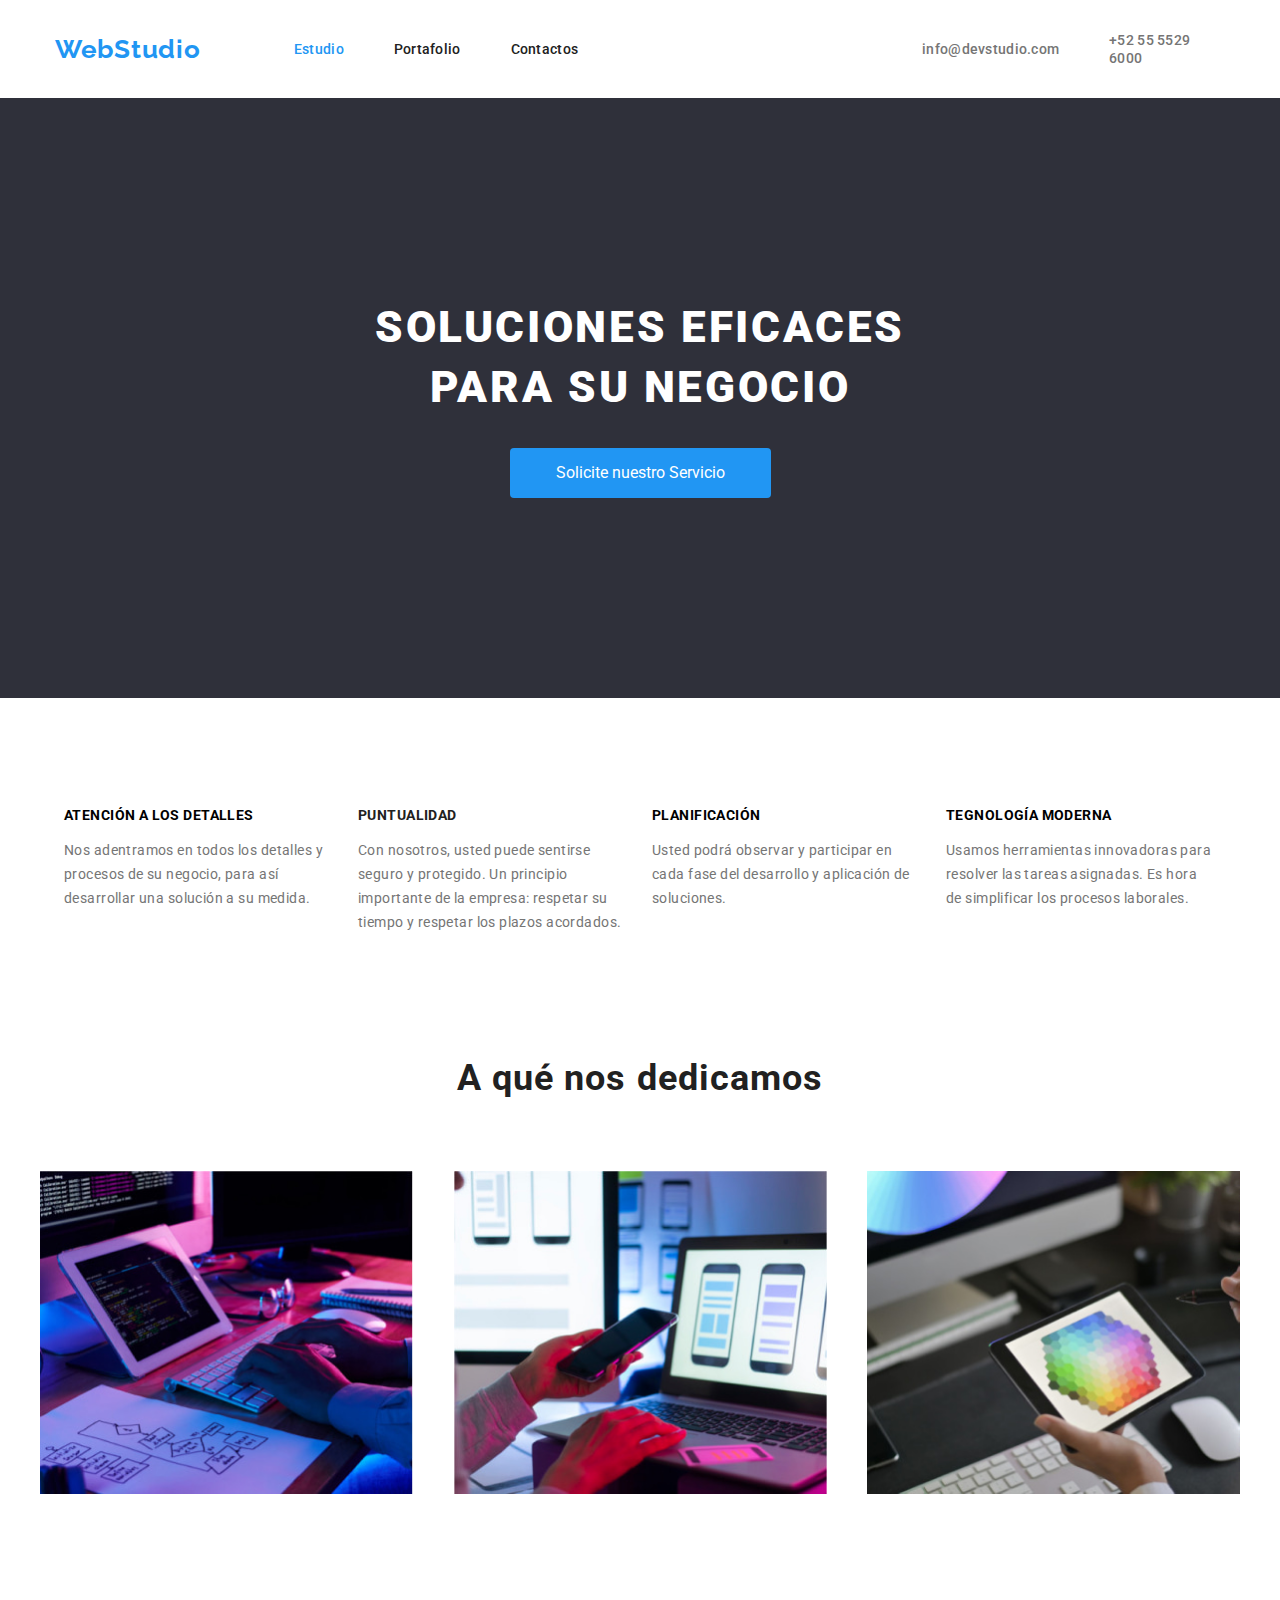
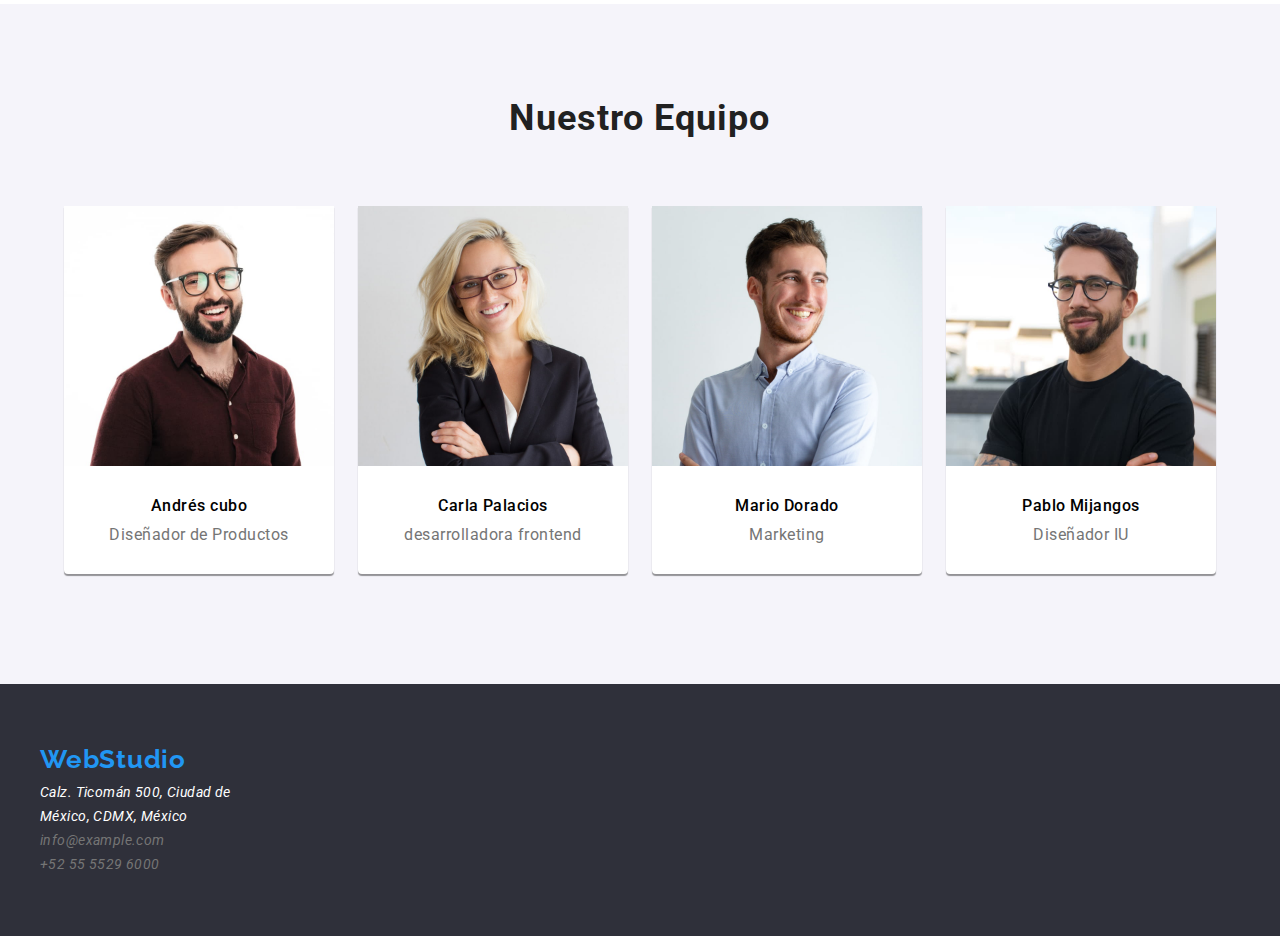
<file: index.html>
<!DOCTYPE html>
<html lang="en">
  <head>
    <meta charset="UTF-8" />
    <meta name="viewport" content="width=device-width, initial-scale=1.0" />
    <title>WebStudio</title>
    <link
      rel="stylesheet"
      href="https://cdnjs.cloudflare.com/ajax/libs/modern-normalize/1.0.0/modern-normalize.min.css"
    />
    <link rel="stylesheet" href="css/styles.css" />
  </head>
  <body>
    <header id="menu" class="header container">
      <a class="logo skyblue-color" href="./index.html">WebStudio</a>
      <nav class="navbar">
        <ul class="navbar-items">
          <li><a class="item-navbar current" href="./index.html">Estudio</a></li>
          <li><a class="item-navbar" href="./portfolio.html">Portafolio</a></li>
          <li><a class="item-navbar contact" href="#">Contactos</a></li>
        </ul>
      </nav>
      <ul class="navbar-items">
        <li>
          <a class="email item-navbar" href="mailto:info@devstudio.com">info@devstudio.com</a>
        </li>
        <li><a class="tel item-navbar" href="tel:+525555296000">+52 55 5529 6000</a></li>
      </ul>
    </header>
    <main>
      <section class="solution">
        <h1>SOLUCIONES EFICACES PARA SU NEGOCIO</h1>
        <button type="button">Solicite nuestro Servicio</button>
      </section>
      <section id="our-mission" class="section container">
        <ul class="legend legend-item">
          <li>
            <h3 class="title">ATENCIÓN A LOS DETALLES</h3>
            <p>
              Nos adentramos en todos los detalles y procesos de su negocio, para así desarrollar
              una solución a su medida.
            </p>
          </li>
          <li>
            <h3 class="title-two">PUNTUALIDAD</h3>
            <p>
              Con nosotros, usted puede sentirse seguro y protegido. Un principio importante de la
              empresa: respetar su tiempo y respetar los plazos acordados.
            </p>
          </li>
          <li>
            <h3 class="title">PLANIFICACIÓN</h3>
            <p>
              Usted podrá observar y participar en cada fase del desarrollo y aplicación de
              soluciones.
            </p>
          </li>
          <li>
            <h3 class="title">TEGNOLOGÍA MODERNA</h3>
            <p>
              Usamos herramientas innovadoras para resolver las tareas asignadas. Es hora de
              simplificar los procesos laborales.
            </p>
          </li>
        </ul>
      </section>
      <section class="container works our-works section">
        <h2>A qué nos dedicamos</h2>
        <ul class="our-works-img">
          <li>
            <a href="#"
              ><img src="./images/img1AqueNosDedicamos.jpg" alt="programacion" width="373"
            /></a>
          </li>
          <li>
            <a href="#"
              ><img src="./images/img2AqueNosDedicamos.jpg" alt="diseño responsivo" width="373"
            /></a>
          </li>
          <li>
            <a href="#"
              ><img
                src="./images/img3AqueNosDedicamos.jpg"
                alt="experiencia de usuario"
                width="373"
            /></a>
          </li>
        </ul>
      </section>
      <section class="teams section">
        <div class="team container">
          <h2>Nuestro Equipo</h2>
          <ul class="teams-cards">
            <li>
              <img src="./images/photoAndres.jpg" alt="experiencia de usuario" width="270" />
              <h4>Andrés cubo</h4>
              <p>Diseñador de Productos</p>
            </li>
            <li>
              <img src="./images/photoCarla.jpg" alt="experiencia de usuario" width="270" />
              <h4>Carla Palacios</h4>
              <p>desarrolladora frontend</p>
            </li>
            <li>
              <img src="./images/photoMario.jpg" alt="experiencia de usuario" width="270" />
              <h4>Mario Dorado</h4>
              <p>Marketing</p>
            </li>
            <li>
              <img src="./images/photoPablo.jpg" alt="experiencia de usuario" width="270" />
              <h4>Pablo Mijangos</h4>
              <p>Diseñador IU</p>
            </li>
          </ul>
        </div>
      </section>
    </main>
    <footer class="address-contact">
      <div class="container">
        <a class="logo" href="index.html">WebStudio</a>
        <address class="global-address">
          <ul>
            <li>
              <a class="address" href="">Calz. Ticomán 500, Ciudad de México, CDMX, México</a>
            </li>
            <li><a class="email-footer" href="mailto:info@example.com">info@example.com</a></li>
            <li><a class="tel-footer" href="#">+52 55 5529 6000 </a></li>
          </ul>
        </address>
      </div>
    </footer>
  </body>
</html>
</file>
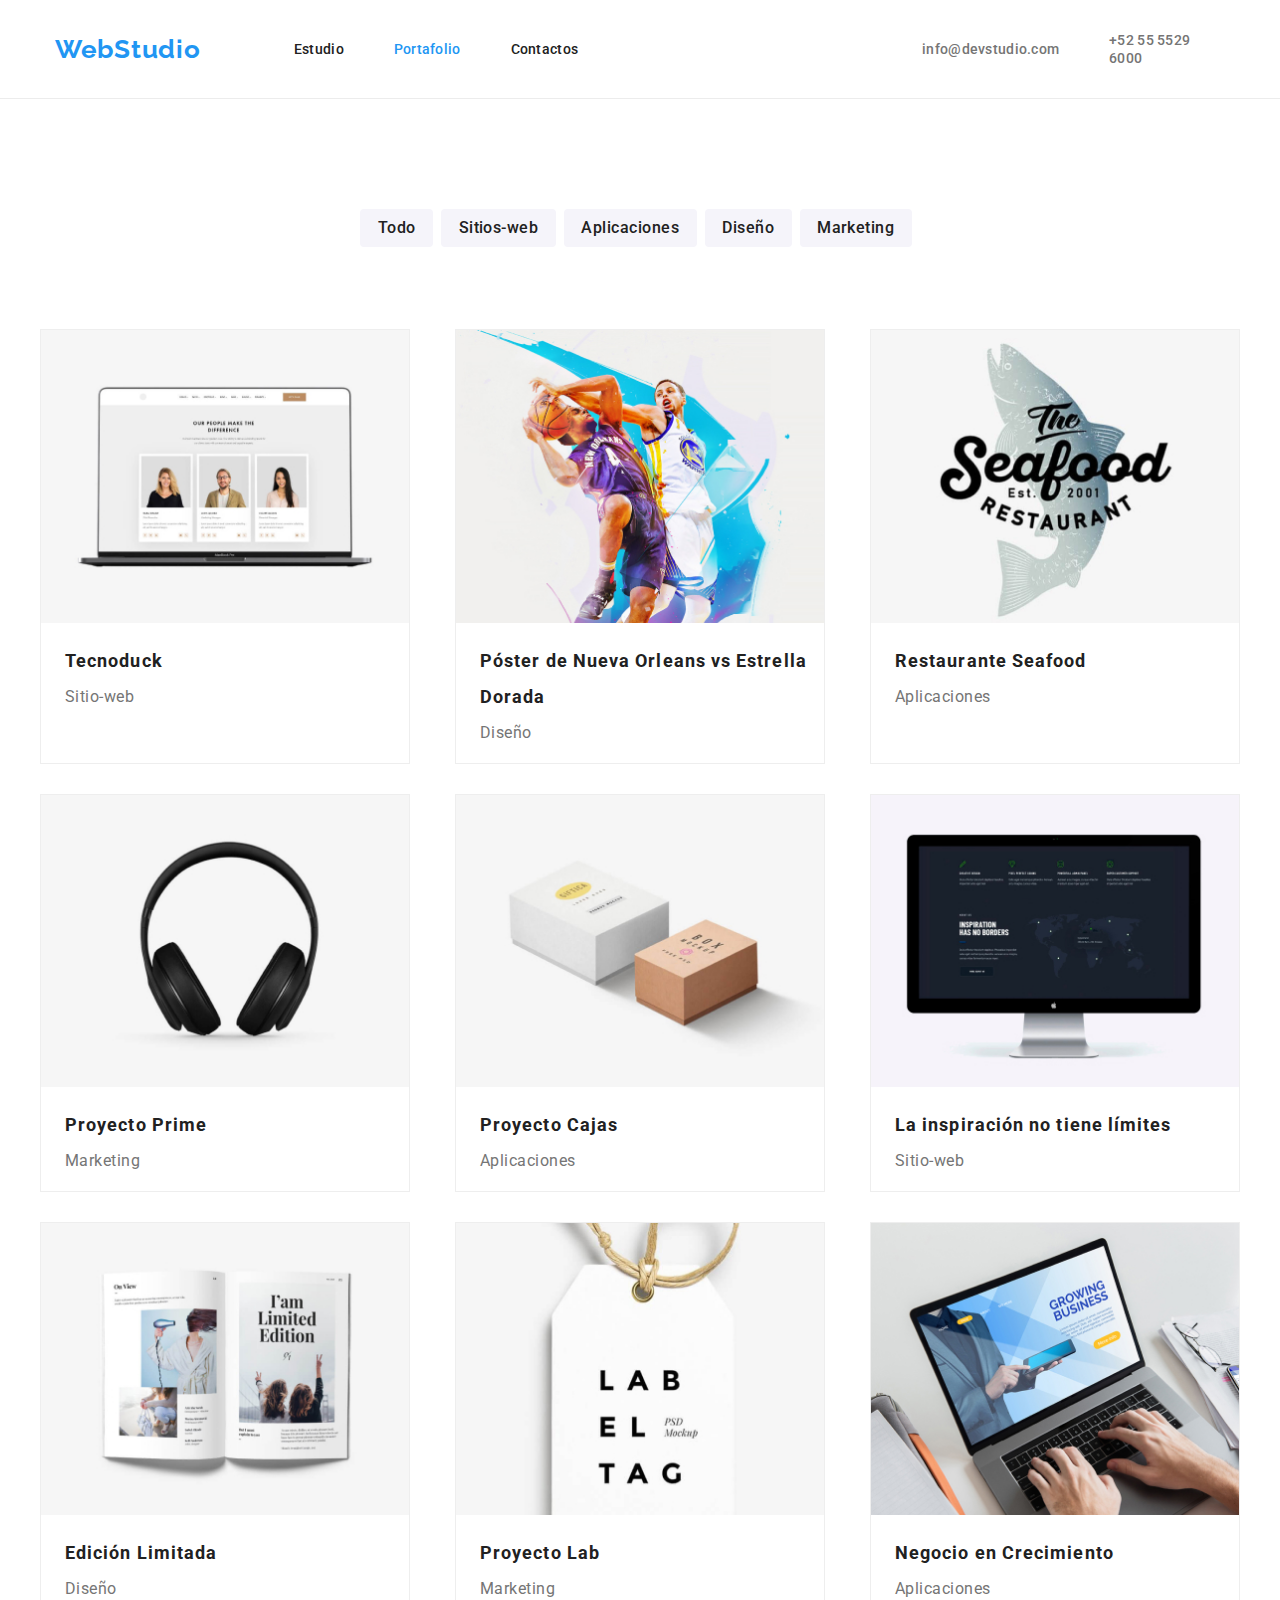
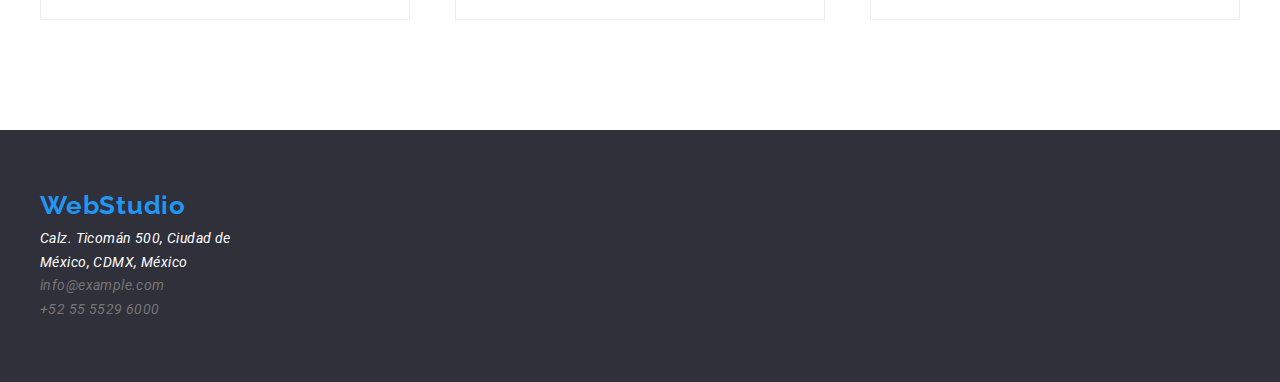
<file: portfolio.html>
<!DOCTYPE html>
<html lang="en">
  <head>
    <meta charset="UTF-8" />
    <meta name="viewport" content="width=device-width, initial-scale=1.0" />
    <title>Portafolio</title>
    <link
      rel="stylesheet"
      href="https://cdnjs.cloudflare.com/ajax/libs/modern-normalize/1.0.0/modern-normalize.min.css"
    />
    <link rel="stylesheet" href="css/styles.css" />
    <link rel="stylesheet" href="css/styles.css" />
  </head>
  <body>
    <header class="header container">
      <a class="logo skyblue-color" href="./index.html">WebStudio</a>
      <nav class="navbar">
        <ul class="navbar-items">
          <li><a class="item-navbar" href="./index.html">Estudio</a></li>
          <li><a class="item-navbar current" href="./portfolio.html">Portafolio</a></li>
          <li><a class="item-navbar contact" href="#">Contactos</a></li>
        </ul>
      </nav>
      <ul class="navbar-items">
        <li>
          <a class="email item-navbar" href="mailto:info@devstudio.com">info@devstudio.com</a>
        </li>
        <li><a class="tel item-navbar" href="tel:+525555296000">+52 55 5529 6000</a></li>
      </ul>
    </header>
    <main class="main-line">
      <section class="section-btn our-services container">
        <ul class="botons">
          <li><button class="btn-filter filter-one" type="button">Todo</button></li>
          <li><button class="btn-filter" type="button">Sitios-web</button></li>
          <li><button class="btn-filter" type="button">Aplicaciones</button></li>
          <li><button class="btn-filter" type="button">Diseño</button></li>
          <li><button class="btn-filter" type="button">Marketing</button></li>
        </ul>
      </section>
      <section class="card products container section-card">
        <ul class="card-products">
          <li class="card-product">
            <img
              src="images/img1-portatil.jpg"
              alt="tecnoduck image"
              title="tecnoduck image"
              width="370"
            />
            <h4>Tecnoduck</h4>
            <p>Sitio-web</p>
          </li>

          <li class="card-product">
            <img
              src="images/img2-basketball-players.jpg"
              alt="basketball players"
              title="basketball players"
              width="370"
            />
            <h4>Póster de Nueva Orleans vs Estrella Dorada</h4>
            <p>Diseño</p>
          </li>

          <li class="card-product">
            <img
              src="images/img3-restaurant-label.jpg"
              alt="restaurant"
              title="restaurant"
              width="370"
            />
            <h4>Restaurante Seafood</h4>
            <p>Aplicaciones</p>
          </li>

          <li class="card-product">
            <img src="images/img4-earphones.jpg" alt="earphones" title="earphones" width="370" />
            <h4>Proyecto Prime</h4>
            <p>Marketing</p>
          </li>

          <li class="card-product">
            <img src="images/img5-boxs.jpg" alt="boxes" title="boxes" width="370" />
            <h4>Proyecto Cajas</h4>
            <p>Aplicaciones</p>
          </li>

          <li class="card-product">
            <img src="images/img6-pc-mac.jpg" alt="pc mac" title="pc mac" width="370" />
            <h4>La inspiración no tiene límites</h4>
            <p>Sitio-web</p>
          </li>

          <li class="card-product">
            <img src="images/img7-magazine.jpg" alt="magazine" title="magazine" width="370" />
            <h4>Edición Limitada</h4>
            <p>Diseño</p>
          </li>

          <li class="card-product">
            <img src="images/img8-label-tag.jpg" alt="label tag" title="label tag" width="370" />
            <h4>Proyecto Lab</h4>
            <p>Marketing</p>
          </li>

          <li class="card-product">
            <img
              src="images/img9-portatil-growing-business.jpg"
              alt="growing business"
              title="growing business"
              width="370"
            />
            <h4>Negocio en Crecimiento</h4>
            <p>Aplicaciones</p>
          </li>
        </ul>
      </section>
    </main>
    <footer class="address-contact">
      <div class="container">
        <a class="logo" href="index.html">WebStudio</a>
        <address class="global-address">
          <ul>
            <li>
              <a class="address" href="">Calz. Ticomán 500, Ciudad de México, CDMX, México</a>
            </li>
            <li><a class="email-footer" href="mailto:info@example.com">info@example.com</a></li>
            <li><a class="tel-footer" href="#">+52 55 5529 6000 </a></li>
          </ul>
        </address>
      </div>
    </footer>
  </body>
</html>
</file>
<file: css/styles.css>
@import url('https://fonts.googleapis.com/css2?family=Raleway:wght@700&family=Roboto:wght@400;500;700;900&display=swap');

:root {
  --text-primary-color: #212121;
  --text-secondary-color: #757575;
  --skyblue-color: #2196f3;
  --background-bodycolor: #f5f4fa;
  --background-headerfooter-color: #2f303a;
  --color-white-100: #fff;
  --primary-fontFamily: 'Roboto', sans-serif;
  --secondary-fontFamily: 'Raleway', sans-serif;
}

html {
  box-sizing: border-box;
  font-size: 62.5%;
}
*,
*:before,
*:after {
  box-sizing: inherit;
}

body {
  font-family: var(--primary-fontFamily);
  color: var(--secondary-fontFamily);
  font-size: 1.6rem;
}

.container {
  max-width: 120rem;
  width: 100%;
  margin: 0 auto;
}

.section {
  padding: 9.4rem 0 9.4rem 0;
}

h1 {
  font-size: 4.4rem;
}

h2 {
  font-size: 3.6rem;
}

h3 {
  font-size: 1.4rem;
}

h4 {
  font-size: 1.6rem;
}

h1,
h2,
h3,
h4 {
  margin: 0;
}

ul {
  padding: 0;
}

ul li {
  list-style: none;
}

img {
  display: block;
  max-width: 100%;
}
.header li a {
  text-decoration: none;
}

.skyblue-color {
  color: var(--skyblue-color);
}

.logo {
  text-decoration: none;
  font-family: var(--secondary-fontFamily);
  font-size: 2.6rem;
  font-weight: 700;
  line-height: 1.19;
  letter-spacing: 0.03em;
  color: var(--skyblue-color);
  display: block;
  margin: 0 9.3rem 0 0;
  padding: 0rem;
}

.navbar {
  margin-right: 34.4rem;
}

.item-navbar {
  color: var(--text-primary-color);
  font-size: 1.4rem;
  font-weight: 500;
  line-height: 1.14;
  letter-spacing: 0.02em;
  margin-right: 5rem;
}

.current {
  color: var(--skyblue-color);
}

.tel,
.email {
  color: var(--text-secondary-color);
  font-size: 1.4rem;
  font-weight: 500;
  line-height: 1.14;
  letter-spacing: 0.02em;
  margin-right: 5rem;
}

.tel.item-navbar,
.item-navbar.contact {
  margin-right: 0rem;
}

.header a:hover {
  color: var(--skyblue-color);
}

.main-line {
  border-top: 0.1rem solid #ececec;
}

.header {
  display: flex;
  justify-content: left;
  align-items: center;
  padding: 1.482rem;
}

.navbar-items {
  display: flex;
  justify-content: center;
  align-items: center;
}

.item-navbar {
  margin-right: 5rem;
}

.solution {
  display: flex;
  flex-direction: column;
  align-items: center;
}
.solution {
  background-color: var(--background-headerfooter-color);
  padding: 20rem 0rem;
}

.solution h1 {
  font-size: 4.4rem;
  color: var(--color-white-100);
  font-weight: 900;
  line-height: 1.36;
  letter-spacing: 0.06em;
  text-align: center;
  width: 43.5%;
}

.solution button {
  color: var(--color-white-100);
  background-color: var(--skyblue-color);
  font-size: 1.6rem;
  width: 26.1rem;
  display: block;
  margin: 3rem auto 0 auto;
  border: none;
  border-radius: 0.4rem;
  padding: 1.7rem 3.2rem;
  line-height: 1;
  transition: background-color 0.3s ease-out;
}

.solution button:hover {
  background-color: rgb(35, 134, 214);
}

.solution {
  display: flex;
  justify-content: center;
}

.legend .title {
  font-weight: 700;
  line-height: 1.14;
  letter-spacing: 0.03em;
}

.legend .title-two {
  color: var(--text-primary-color);
  font-weight: 700;
  line-height: 1.14;
  letter-spacing: 0.03em;
}

.legend p {
  color: var(--text-secondary-color);
  font-size: 1.4rem;
  line-height: 1.72;
  letter-spacing: 0.03em;
}

.legend-item {
  display: flex;
  justify-content: space-evenly;
}

.legend-item li {
  flex-basis: calc(22.5%);
}

.works {
  padding-top: 0rem;
}

.works h2 {
  color: var(--text-primary-color);
  font-weight: 700;
  line-height: 1.166;
  letter-spacing: 0.03em;
  text-align: center;
  padding-bottom: 5.5rem;
}

.our-works-img {
  display: flex;
  justify-content: space-between;
}

.teams {
  background-color: var(--background-bodycolor);
}

.team h2 {
  color: var(--text-primary-color);
  font-weight: 700;
  line-height: 1.166;
  letter-spacing: 0.03em;
  padding-bottom: 5rem;
  text-align: center;
}

.teams-cards {
  display: flex;
  justify-content: space-evenly;
}

.teams-cards li {
  flex-basis: calc(22.5%);
  text-align: center;
  background-color: var(--color-white-100);
  border-radius: 0 0 0.4rem 0.4rem;
}

.teams-cards li {
  box-shadow: 0rem 0.2rem 0.1rem rgba(0, 0, 0, 0.4);
}

.teams-cards li:hover {
  transform: translateY(-3%);
  box-shadow: 0rem 0.35rem 1.5rem rgba(0, 0, 0, 0.2);
}

.team h4 {
  font-weight: 500;
  line-height: 1.187;
  letter-spacing: 0.03em;
  padding-top: 3rem;
}

.teams p {
  color: var(--text-secondary-color);
  font-weight: 400;
  line-height: 1.187;
  letter-spacing: 0.03em;
  padding: 1rem 0 3rem 0;
  margin: 0;
}

.global-address ul {
  width: 23.1rem;
  padding: 0rem;
  margin: 0rem;
}

.address-contact {
  background-color: var(--background-headerfooter-color);
  padding: 6rem 0;
}

.address-contact .logo {
  margin-bottom: 0.587rem;
}

.address-contact a {
  display: block;
  text-decoration: none;
  padding-bottom: 0rem;
}

.address-contact a:hover {
  color: var(--skyblue-color);
}

.address {
  color: var(--color-white-100);
  font-size: 1.4rem;
  line-height: 1.7;
  letter-spacing: 0.03em;
}

.email-footer,
.tel-footer {
  color: var(--text-secondary-color);
  font-size: 1.4rem;
  line-height: 1.7;
  letter-spacing: 0.03em;
}

.btn-filter {
  background-color: var(--background-bodycolor);
  color: var(--text-primary-color);
  font-family: var(--primary-fontFamily);
  font-size: 1.6rem;
  font-weight: 500;
  line-height: 1.625;
  letter-spacing: 0.03em;
  border: none;
  border-radius: 0.4rem;
  cursor: pointer;
  display: inline-block;
  margin-right: 0.8rem;
}

.btn-filter:nth-child(1) {
  padding: 0.6rem 1.75rem;
}

.btn-filter:nth-child(2) {
  padding: 0.6rem 2.4rem;
}

.btn-filter:nth-child(3) {
  padding: 0.6rem 2.35rem;
}

.btn-filter:nth-child(4) {
  padding: 0.6rem 2.55rem;
}

.btn-filter:nth-child(5) {
  padding: 0.6rem 2.35rem;
}

.btn-filter:hover {
  color: var(--color-white-100);
  background-color: var(--skyblue-color);
  cursor: pointer;
}

.botons {
  display: flex;
  justify-content: center;
}

.section-btn {
  padding: 9.4rem 0 0 0;
}

.section-card {
  padding: 5rem 0 9.4rem 0;
}
.card h4 {
  color: var(--text-primary-color);
  font-size: 1.8rem;
  font-weight: 700;
  line-height: 2;
  letter-spacing: 0.06em;
}

.card p {
  color: var(--text-secondary-color);
  line-height: 1.8;
  letter-spacing: 0.03em;
}

.card-products {
  display: flex;
  justify-content: space-between;
  flex-wrap: wrap;
  gap: 3rem;
}

.card-products li {
  flex-basis: calc(30.833%);
  background-color: var(--color-white-100);
}

.card-product {
  border: 0.1rem solid #eeeeee;
}

.card-products li:hover {
  transform: translateY(-3%);
  box-shadow: 0rem 0.35rem 1.5rem rgba(0, 0, 0, 0.2);
}

.card-product h4 {
  padding: 2rem 0 0 2.4rem;
}

.card-product p {
  padding: 0.4rem 0 1.5rem 2.4rem;
  margin: 0;
}
</file>
